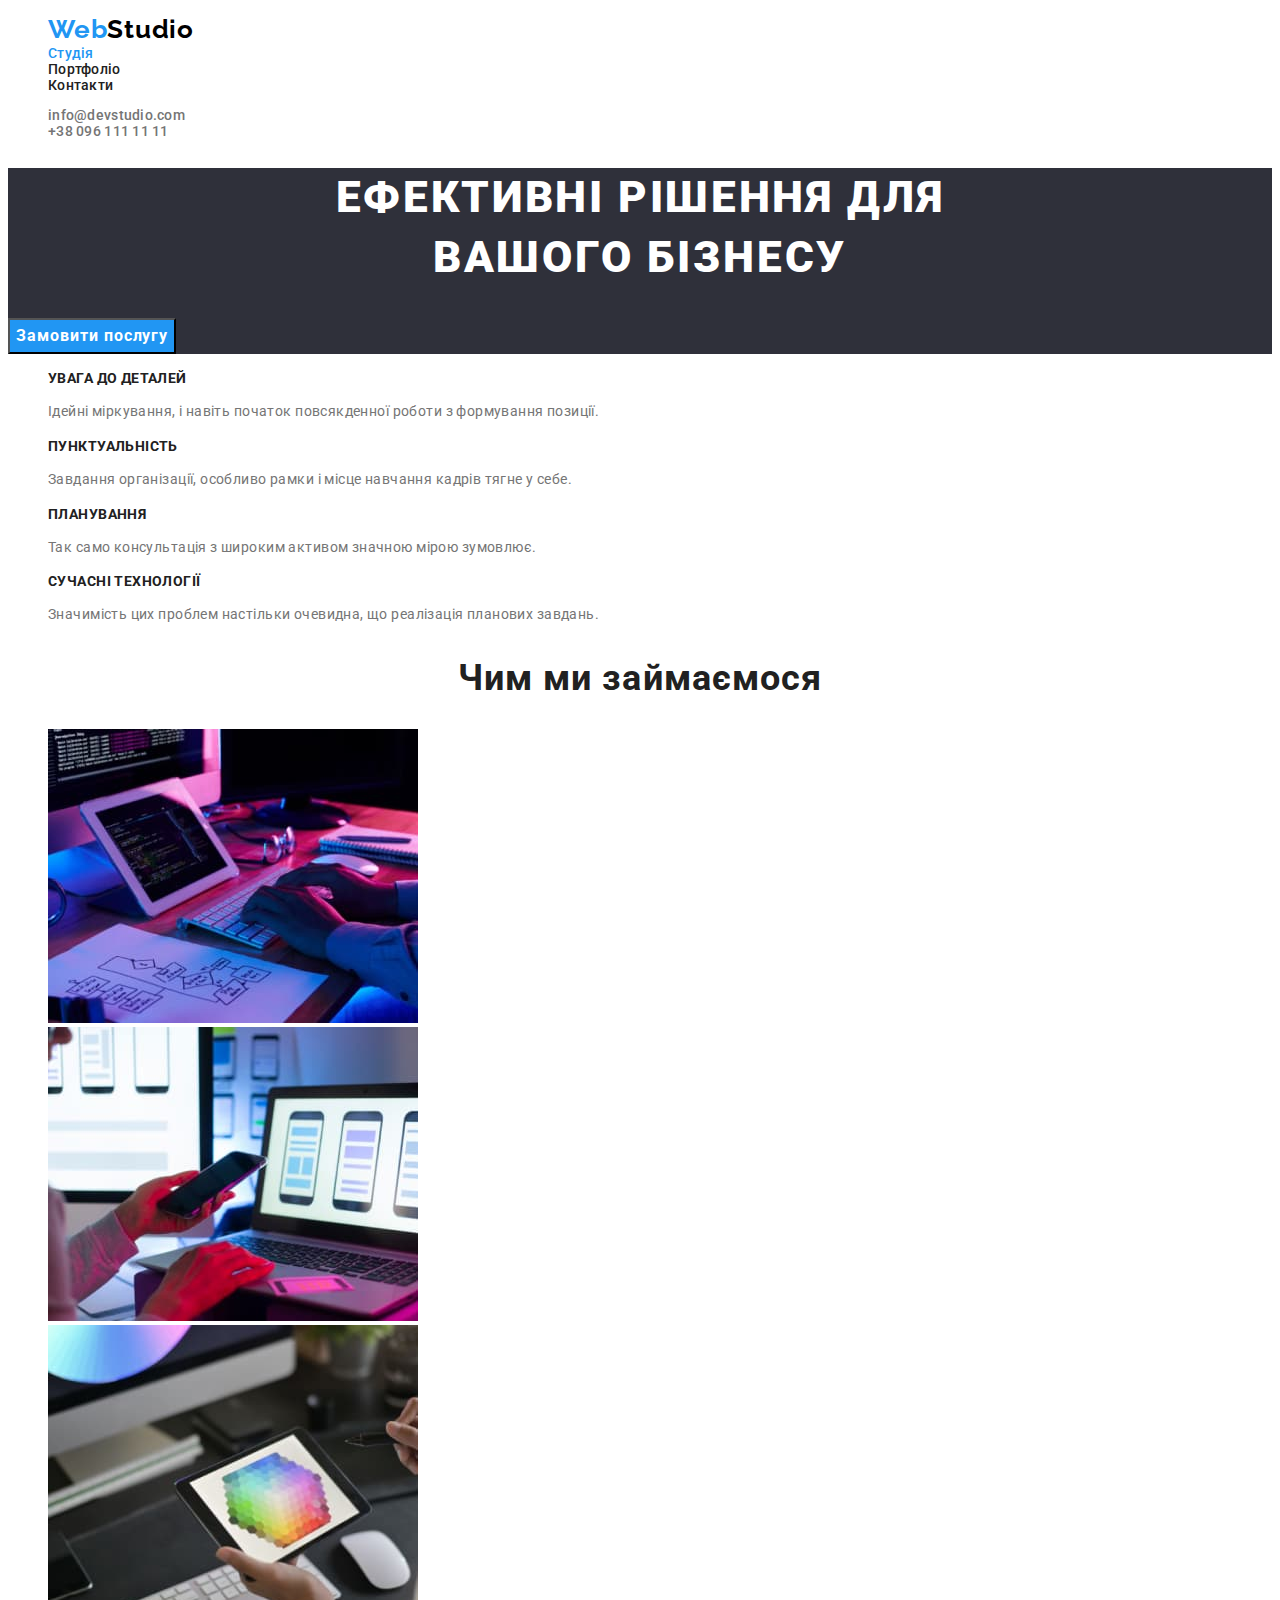
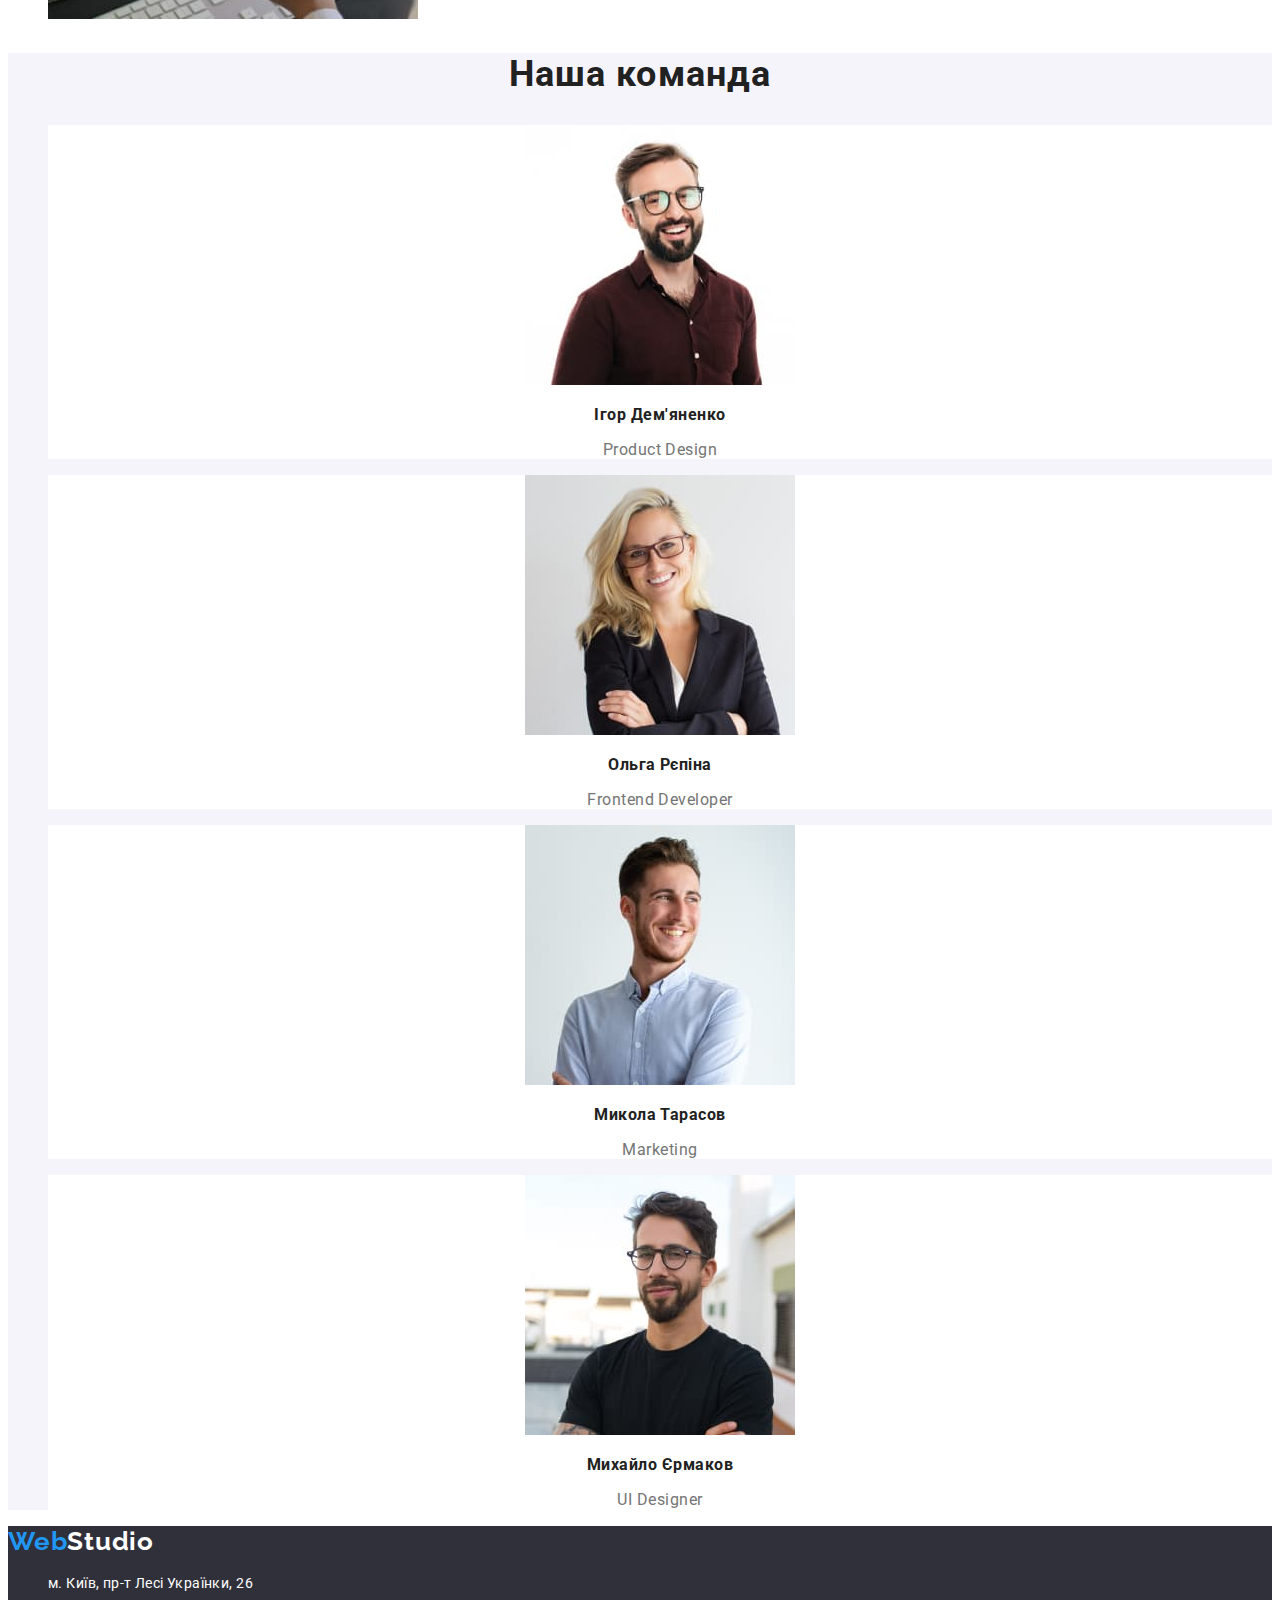
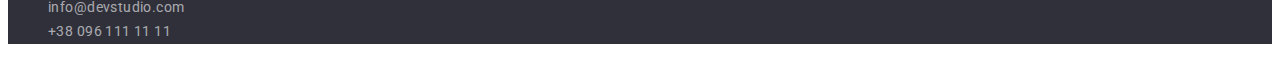
<file: index.html>
<!DOCTYPE html>
<html lang="uk">

<head>
  <meta charset="UTF-8">
  <meta http-equiv="X-UA-Compatible" content="IE=edge">
  <meta name="viewport" content="width=device-width, initial-scale=1.0">
  <title>Document</title>
  <link href="https://fonts.googleapis.com/css2?family=Raleway:wght@700&family=Roboto:wght@400;500;700;900&display=swap"
    rel="stylesheet">
  <link rel="stylesheet" href="./css/styles.css">
</head>

<body>
  <header class="header">
    <nav class="header-nav">
      <ul class="list">
        <li><a class="logo link" href="./index.html" lang="en">Web<span class="logo-header-studio">Studio</span></a></li>
        <li><a class="link header-nav current" href="./index.html">Студія</a></li>
        <li><a class="link header-nav" href="./portfolio.html">Портфоліо</a></li>
        <li><a class="link header-nav" href="#">Контакти</a></li>
      </ul>
    </nav>
    <ul class="list header-contacts">
      <li><a class="link link-contacts" href="mailto:info@devstudio.com">info@devstudio.com</a></li>
      <li><a class="link link-contacts" href="tel:+380961111111">+38 096 111 11 11</a></li>
    </ul>
  </header>

  <main>
    <section class="hero">
      <h1 class="title-hero"> Ефективні рішення для <br> вашого бізнесу </h1>
      <button type="button" class="btn-hero">Замовити послугу</button>
    </section>

    <section class="benefits">
      <h2 class="visually-hidden">Наші переваги</h2>
      <ul class="list">
        <li>
          <h3 class="benefits-subtitle">УВАГА ДО ДЕТАЛЕЙ</h3>
          <p class="benefits-text">Ідейні міркування, і навіть початок повсякденної роботи з формування позиції.</p>
        </li>
        <li>
          <h3 class="benefits-subtitle">ПУНКТУАЛЬНІСТЬ</h3>
          <p class="benefits-text">Завдання організації, особливо рамки і місце навчання кадрів тягне у себе.</p>
        </li>
        <li>
          <h3 class="benefits-subtitle">ПЛАНУВАННЯ</h3>
          <p class="benefits-text">Так само консультація з широким активом значною мірою зумовлює.</p>
        </li>
        <li>
          <h3 class="benefits-subtitle">СУЧАСНІ ТЕХНОЛОГІЇ</h3>
          <p class="benefits-text">Значимість цих проблем настільки очевидна, що реалізація планових завдань.</p>
        </li>
      </ul>
    </section>

    <section class="work">
      <h2 class="work-title">Чим ми займаємося</h2>
      <ul class="list">
        <li><img src="./images/img.jpg" alt="Робота за комп'ютером" width="370" height="294"></li>
        <li><img src="./images/phone.jpg" alt="Робота з телефоном та комп'тером" width="370" height="294"></li>
        <li><img src="./images/color.jpg" alt="Вибір кольору для макету" width="370" height="294"></li>
      </ul>
    </section>

    <section class="team">
      <h2 class="team-title">Наша команда</h2>
      <ul class="list">
        <li class="team-list">
          <img src="./images/igor.jpg" alt="Хлопець в окулярах та коричневій сорочці" width="270" height="260">
          <h3 class="team-name">Ігор Дем'яненко</h3>
          <p class="team-text">Product Design</p>
        </li>
        <li class="team-list">
          <img src="./images/olga.jpg" alt="Білявка в окулярах" width="270" height="260">
          <h3 class="team-name">Ольга Рєпіна</h3>
          <p class="team-text">Frontend Developer</p>
        </li>
        <li class="team-list">
          <img src="./images/mykola.jpg" alt="Усміхнений хлопець у білій сорочці" width="270" height="260">
          <h3 class="team-name">Микола Тарасов</h3>
          <p class="team-text">Marketing</p>
        </li>
        <li class="team-list">
          <img src="./images/myhaylo.jpg" alt="Хлопець в окулярах та чорній футболці" width="270" height="260">
          <h3 class="team-name">Михайло Єрмаков</h3>
          <p class="team-text">UI Designer</p>
        </li>
      </ul>
    </section>
  </main>
  <footer class="footer">
    <a class="link logo" href="./index.html" lang="en">Web<span class="logo-foooter-studio">Studio</spa></a>
    <address>
      <ul class="list">
        <li> <a class="link footer-address cont-hover" href="https://goo.gl/maps/FNzLWQuzZqBwpCxM9" target="_blank"
            rel="noopener noreferrer nofollow">м. Київ,
            пр-т Лесі Українки, 26</a> </li>
        <li> <a class="link footer-cont cont-hover" href="mailto:info@devstudio.com">info@devstudio.com</a> <br></li>
        <li> <a class="link footer-cont cont-hover" href="tel:+380961111111">+38 096 111 11 11</a> </li>
      </ul>
    </address>
  </footer>
</body>

</html>
</file>
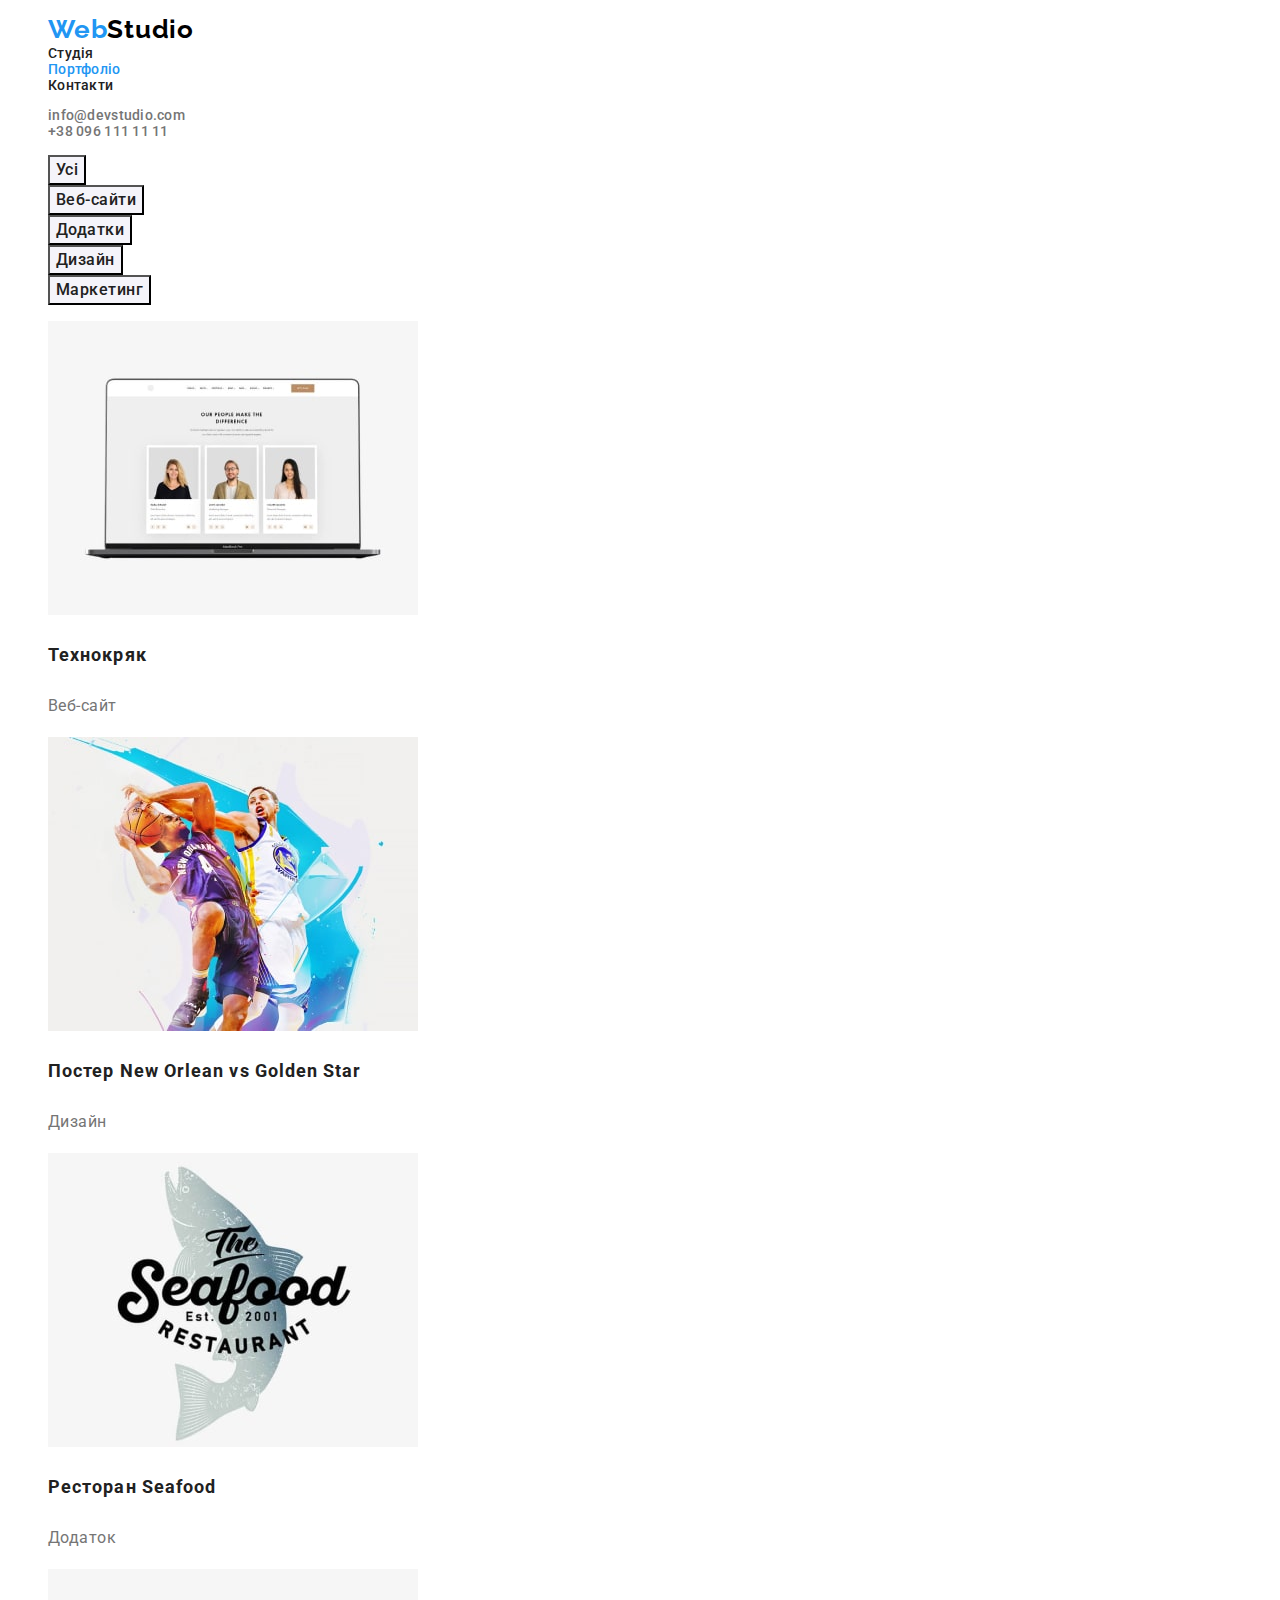
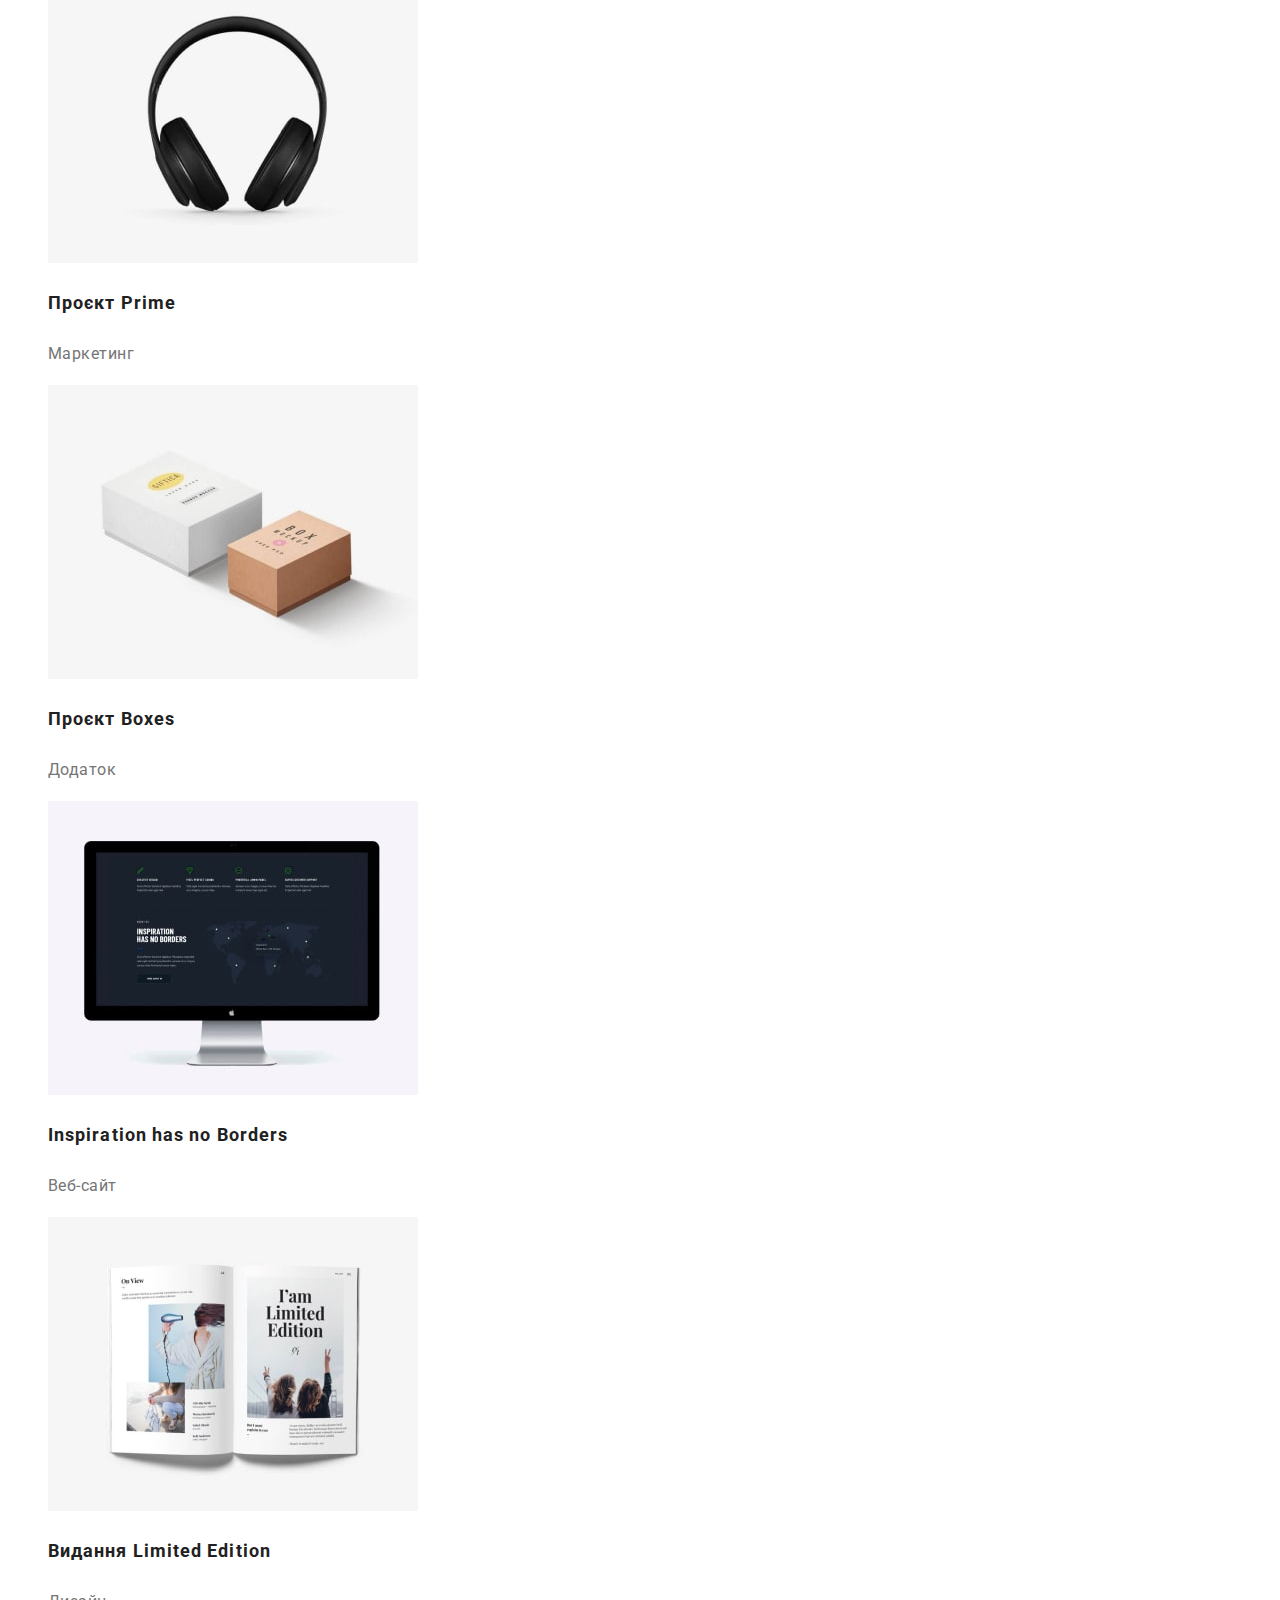
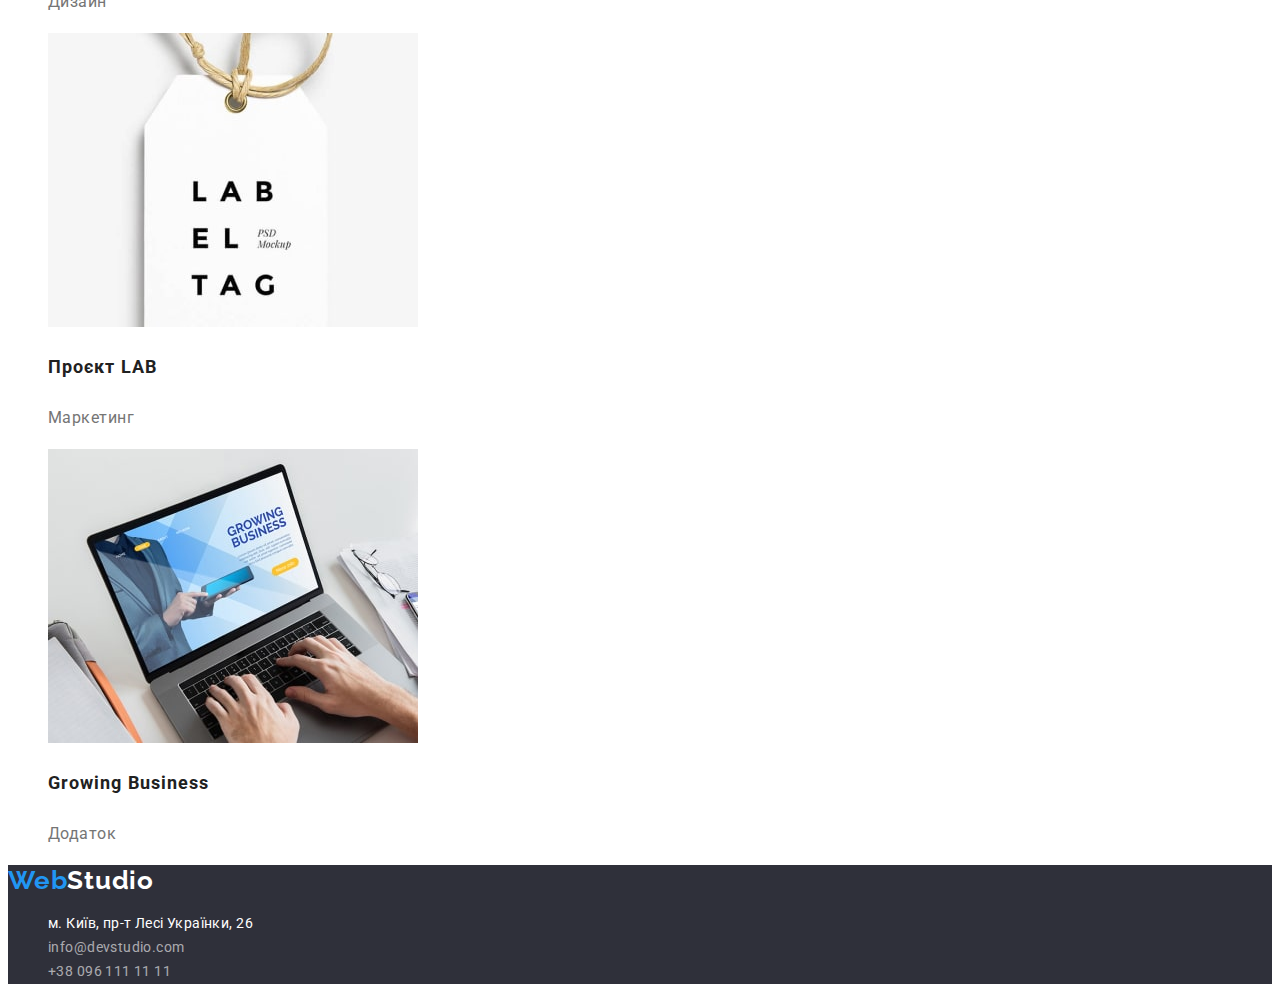
<file: portfolio.html>
<!DOCTYPE html>
<html lang="uk">

<head>
  <meta charset="UTF-8">
  <meta http-equiv="X-UA-Compatible" content="IE=edge">
  <meta name="viewport" content="width=device-width, initial-scale=1.0">
  <title>Portfolio</title>
  <link href="https://fonts.googleapis.com/css2?family=Raleway:wght@700&family=Roboto:wght@400;500;700;900&display=swap"
    rel="stylesheet">
  <link rel="stylesheet" href="./css/styles.css">
</head>

<body>
<header class="header">
  <nav class="header-nav">
    <ul class="list">
      <li><a class="logo link" href="./index.html" lang="en">Web<span class="logo-header-studio">Studio</span></a></li>
      <li><a class="link header-nav" href="./index.html">Студія</a></li>
      <li><a class="link header-nav current" href="./portfolio.html">Портфоліо</a></li>
      <li><a class="link header-nav" href="#">Контакти</a></li>
    </ul>
  </nav>
  <ul class="list header-contacts">
    <li><a class="link link-contacts" href="mailto:info@devstudio.com">info@devstudio.com</a></li>
    <li><a class="link link-contacts" href="tel:+380961111111">+38 096 111 11 11</a></li>
  </ul>
</header>

  <main>
    <section>
      <h2 class="visually-hidden">Портфоліо</h2>
      <ul class="list">
        <li><button type="button" class="btn-filtr">Усі</button></li>
        <li><button type="button" class="btn-filtr">Веб-сайти</button></li>
        <li><button type="button" class="btn-filtr">Додатки</button></li>
        <li><button type="button" class="btn-filtr">Дизайн</button></li>
        <li><button type="button" class="btn-filtr">Маркетинг</button></li>
      </ul>
      <ul class="list">
        <li class="examples-item">
             <a class="link" href="#">         
                  <img src="./images/portfolio1.jpg" alt="Екран ноутбука" Width="370" Height="294">
                  <h3 class="examples-title">Технокряк</h3> 
                  <p class="examples-text">Веб-сайт</p>
              </a>
        </li>
        <li class="examples-item">
              <a  class="link" href="#">           
                  <img src="./images/portfolio2.jpg" alt="Два баскетболіста" Width="370" Height="294">
                  <h3 class="examples-title">Постер New Orlean vs Golden Star</h3>
                  <p class="examples-text">Дизайн</p>
              </a>
        </li>
        <li class="examples-item">
              <a  class="link" href="#">
                <img src="./images/portfolio3.jpg" alt="Лого ресторану Seafood" Width="370" Height="294">
                <h3 class="examples-title">Ресторан Seafood</h3>
                <p class="examples-text">Додаток</p>
              </a>
        </li>
        <li class="examples-item">
              <a class="link"  href="#">
                <img src="./images/portfolio4.jpg" alt="Навушники" Width="370" Height="294">
                <h3 class="examples-title">Проєкт Prime</h3>
                <p class="examples-text">Маркетинг</p>
              </a>
        </li>
        <li class="examples-item">
              <a  class="link" href="#">
                <img src="./images/portfolio5.jpg" alt="Дві коробки" Width="370" Height="294">
                <h3 class="examples-title">Проєкт Boxes</h3>
                <p class="examples-text">Додаток</p>
              </a>
        </li>
        <li class="examples-item">
              <a class="link"  href="#">
                <img src="./images/portfolio6.jpg" alt="Зображення веб-сайту на моніторі" Width="370" Height="294">
                <h3 class="examples-title">Inspiration has no Borders</h3>
                <p class="examples-text">Веб-сайт</p>
              </a>
        </li>
        <li class="examples-item">
              <a class="link"  href="#">
                <img src="./images/portfolio7.jpg" alt="Розгорнута книга" Width="370" Height="294">
                <h3 class="examples-title">Видання Limited Edition</h3>
                <p class="examples-text">Дизайн</p>
              </a>
        </li>
        <li class="examples-item">
              <a  class="link" href="#">
                <img src="./images/portfolio8.jpg" alt="Лейбл" Width="370" Height="294">
                <h3 class="examples-title">Проєкт LAB</h3>
                <p class="examples-text">Маркетинг</p>
              </a>
        </li>
        <li class="examples-item" >
              <a class="link"  href="#">
                <img src="./images/portfolio9.jpg" alt="Лейбл" Width="370" Height="294">
                <h3 class="examples-title">Growing Business</h3>
                <p class="examples-text">Додаток</p>
              </a>
        </li>
      </ul>
    </section>

  </main>

  <footer class="footer">
    <a class="link logo" href="./index.html" lang="en">Web<span class="logo-foooter-studio">Studio</spa></a>
    <address>
      <ul class="list">
        <li> <a class="link footer-address cont-hover" href="https://goo.gl/maps/FNzLWQuzZqBwpCxM9" target="_blank"
            rel="noopener noreferrer nofollow">м. Київ,
            пр-т Лесі Українки, 26</a> </li>
        <li> <a class="link footer-cont cont-hover" href="mailto:info@devstudio.com">info@devstudio.com</a> <br></li>
        <li> <a class="link footer-cont cont-hover" href="tel:+380961111111">+38 096 111 11 11</a> </li>
      </ul>
    </address>
  </footer>

</body>

</html>
</file>
<file: css/styles.css>
:root {
  --bgc-basic: #FFFFFF;
  --bgc-second: #2F303A;
  --bgc-team: #F5F4FA;
  --color-blue: #2196F3;
  --color-font-first: #757575;
  --color-font-logo: #000000;
  --color-font-second: #212121;
  --color-font-third: #ffffff;
  --color-font-contacts: rgba(255, 255, 255, 0.6);
  

}


/* -----------------------general--------------------- */
body {
  background-color: var(--bgc-basic);
  font-family: 'Roboto', sans-serif, 'Raleway', sans-serif;
  color: var(--color-font-first);
}

.link {
  text-decoration: none;
}

.list {
  list-style: none;
}
/*---------------------- header ---------------*/
.header {
  font-weight: 500;
  font-size: 14px;
  line-height: 1.1429;
  letter-spacing: 0.02em;
}

.logo {
    font-family: 'Raleway';
    font-style: normal;
    font-weight: 700;
    font-size: 26px;
    line-height: 1.1923;
    letter-spacing: 0.03em;
    color: var(--color-blue);
}

.logo-header-studio {
 color: var(--color-font-logo);
}

.header-nav {
  color: var(--color-font-second);
}
 
.header-nav:hover,
.header-nav:focus {
  color: var(--color-blue);
}
.header-nav.current {
  color: var(--color-blue);
}

.link-contacts {
  color: var(--color-font-first);
}

.link-contacts:hover,
.link-contacts:focus {
  color: var(--color-blue);
}

/* ---------------------hero--====------------ */
.hero {
  background-color: var(--bgc-second);
}

.title-hero {
  font-weight: 900;
  font-size: 44px;
  line-height: 1.36;
  text-align: center;
  letter-spacing: 0.06em;
  text-transform: uppercase;
  color: var(--color-font-third);
}

.btn-hero {
  font-family: inherit;
  font-weight: 700;
  font-size: 16px;
  line-height: 1.88;
  display: flex;
  align-items: center;
  text-align: center;
  letter-spacing: 0.06em;
  color: var(--color-font-third);
  background-color: var(--color-blue);
  cursor: pointer;
}

/* -----------------------------benefits------------------ */
 
.visually-hidden {
    position: absolute;
    white-space: nowrap;
    width: 1px;
    height: 1px;
    overflow: hidden;
    border: 0;
    padding: 0;
    clip: rect(0 0 0 0);
    clip-path: inset(50%);
    margin: -1px;
  }
  
.benefits-subtitle {
    font-weight: 700;
    font-size: 14px;
    line-height: 1.1429;
    letter-spacing: 0.03em;
    text-transform: uppercase;
    color: var(--color-font-second);
}
  
.benefits-text {
    font-size: 14px;
    line-height: 1.71;
    letter-spacing: 0.03em;
}

/* ---------------------work------------------- */
.work-title {
    font-size: 36px;
    line-height: 1.17;
    text-align: center;
    letter-spacing: 0.03em;
    color:var(--color-font-second);
}

/* -------------------team--------------- */
.team {
  background-color: var(--bgc-team);
}

.team-list {
  text-align: center;
  letter-spacing: 0.03em;
  line-height: 1.19;
  background-color: var(--bgc-basic);
}

.team-title {
    font-size: 36px;
    line-height: 1.17;
    text-align: center;
    letter-spacing: 0.03em;
    color: var(--color-font-second);
}

.team-name {
    font-size: 16px;
    color: var(--color-font-second);
}

.team-text {
  font-size: 16px;    
}


/* --------------------footer---------------- */
.footer {
  background-color: #2F303A;
}

.logo-foooter-studio {
  color: var(--color-font-third);
}

.footer-address {
    font-style: normal;
    font-weight: 400;
    font-size: 14px;
    line-height: 1.71;
    letter-spacing: 0.03em;
    color: var(--color-font-third);
}

.footer-cont {
    font-style: normal;
    font-weight: 400;
    font-size: 14px;
    line-height: 1.71;
    letter-spacing: 0.03em;
    color: var(--color-font-contacts);
}

.cont-hover:hover,
.cont-hover:focus {
  color: var(--color-blue);
}



  

  /* -----------------------PORTFOLIO!!!!!-------------------- */
.btn-filtr {
    font-family: inherit;
    font-weight: 500;
    font-size: 16px;
    line-height: 1.5;
    text-align: center;
    letter-spacing: 0.03em;
    color: var(--color-font-second);
    background-color: #F5F4FA;
    cursor: pointer;
}

.btn-filtr:hover,
.btn-filtr:focus {
  color: var(--color-font-third);
  opacity: 0.53;
  background-color: #2196F3;
  opacity: 0.53;
}

.examples-title {
    font-size: 18px;
    line-height: 2.0;
    letter-spacing: 0.06em;
    color: var(--color-font-second);
}

.examples-text {
    font-size: 16px;
    line-height: 1.875;
    letter-spacing: 0.03em;
    color: var(--color-font-first);
}

.examples-item {
  background-color: var(--color-font-third);
}
</file>
